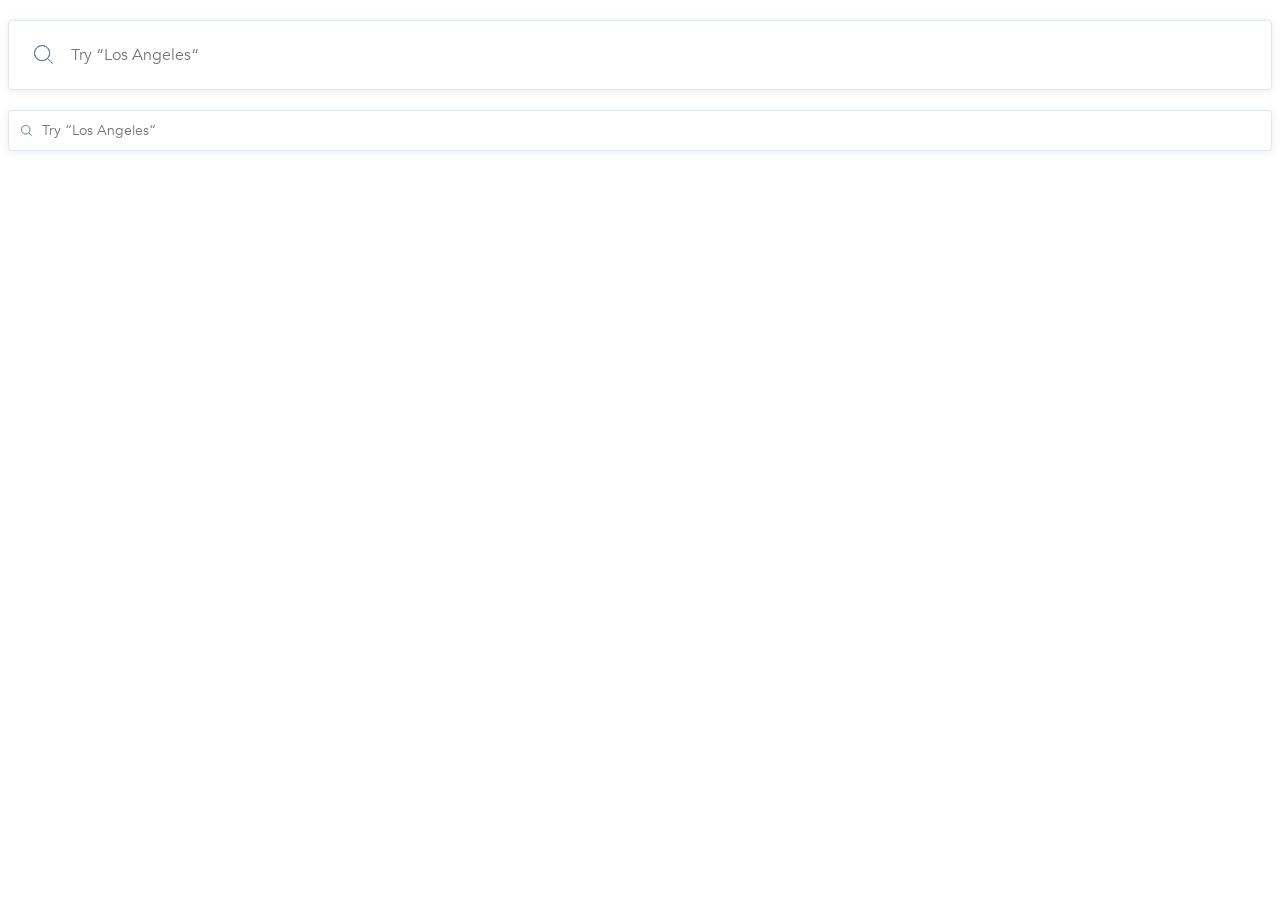
<file: index.html>
<!doctype html><html lang="en"><head><meta charset="utf-8"><meta name="viewport" content="width=device-width, user-scalable=no, initial-scale=1.0, maximum-scale=1.0, minimum-scale=1.0"><meta http-equiv="X-UA-Compatible" content="ie=edge"><title>Document</title><link rel="stylesheet" href="index.88a66b09.css"></head><body class="page"> <form class="search search__icon search__icon--big" data-qa="big"> <input type="text" data-qa="keypress" placeholder="Try “Los Angeles“" class="full_width search__input search__input--big"> </form> <form class="search search__icon search__icon--small" data-qa="small"> <input type="text" placeholder="Try “Los Angeles“" class="full_width search__input search__input--small"> </form> </body></html>
</file>
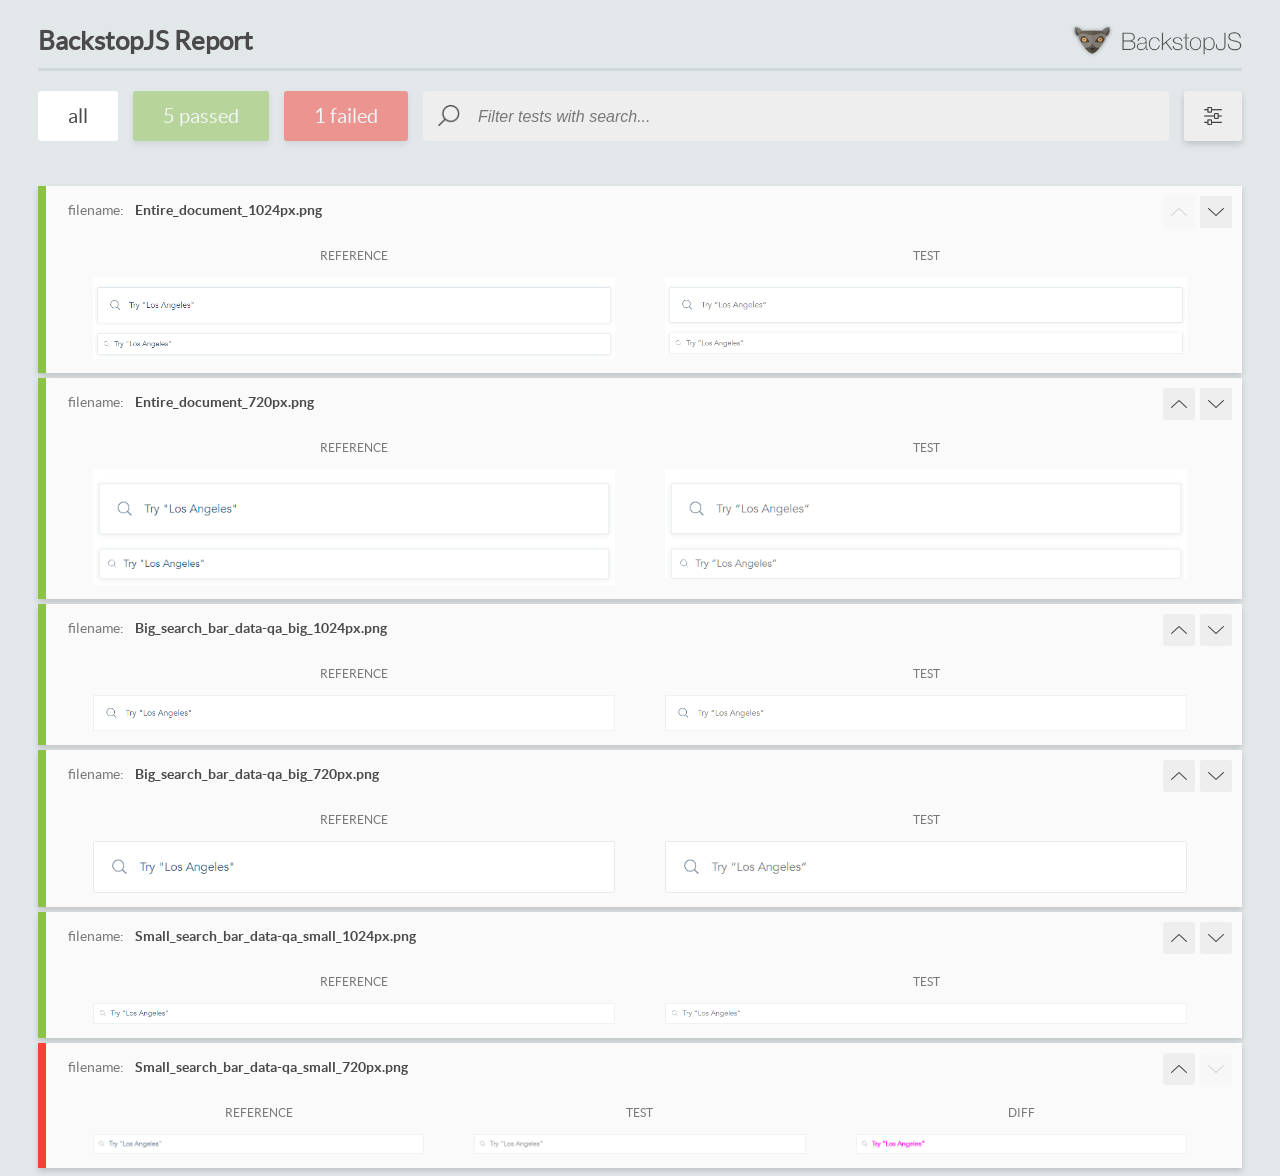
<file: report/html_report/index.html>
<!DOCTYPE html>
<html>
  <head>
    <meta charset="utf-8">
    <!-- Disable Cache -->
    <meta http-equiv="Cache-Control" content="no-cache, no-store, must-revalidate">
    <meta http-equiv="Pragma" content="no-cache">
    <meta http-equiv="Expires" content="0">

    <title>BackstopJS Report</title>

    <style>
      @font-face {
          font-family: 'latoregular';
          src: url('./assets/fonts/lato-regular-webfont.woff2') format('woff2'),
              url('./assets/fonts/lato-regular-webfont.woff') format('woff');
          font-weight: 400;
          font-style: normal;
      }
      @font-face {
          font-family: 'latobold';
          src: url('./assets/fonts/lato-bold-webfont.woff2') format('woff2'),
              url('./assets/fonts/lato-bold-webfont.woff') format('woff');
          font-weight: 700;
          font-style: normal;
      }

      .ReactModal__Body--open {
          overflow: hidden;
      }
      .ReactModal__Body--open .header {
        display: none;
      }

    </style>
  </head>
  <body style="background-color: #E2E7EA">
    <div id="root">

    </div>
    <script>
      function report (report) { // eslint-disable-line no-unused-vars
        window.tests = report;
      }
    </script>
    <script src="config.js"></script>
    <script src="index_bundle.js"></script>
  </body>
</html>
</file>
<file: index.88a66b09.css>
@font-face{font-family:Avenic;src:url(Avenir.8bcf8c72.ttc)}html{font-weight:300}.page{margin:0 8px}.full_width{width:100%;display:block}.search{position:relative}.search__input{box-sizing:border-box;color:#3d4e61;background-color:#fff;border:1px solid #e1e7ed;border-radius:4px;font-family:Avenic,sans-serif;font-weight:400;box-shadow:0 1px 8px #3d4e611a}.search__input--big{margin:20px 0;padding:23px 10px 23px 62px;font-size:16px}.search__input--small{padding:10px 10px 10px 33px;font-size:14px}.search__input:hover{box-shadow:0 3px 8px #3d4e6133}.search__input:focus{text-shadow:0 4px 4px #00000040;background:linear-gradient(#fff 0%,#f6f6f7 100%);border-radius:3px;outline:none;font-weight:900;box-shadow:0 4px 4px #00000040}.search__icon:before{content:"";background-image:url(Search.ccd3c07b.svg);position:absolute}.search__icon--big:before{width:19px;height:19px;top:25px;left:26px}.search__icon--small:before{background-size:cover;width:11px;height:11px;top:15px;left:13px}
/*# sourceMappingURL=index.88a66b09.css.map */
</file>
